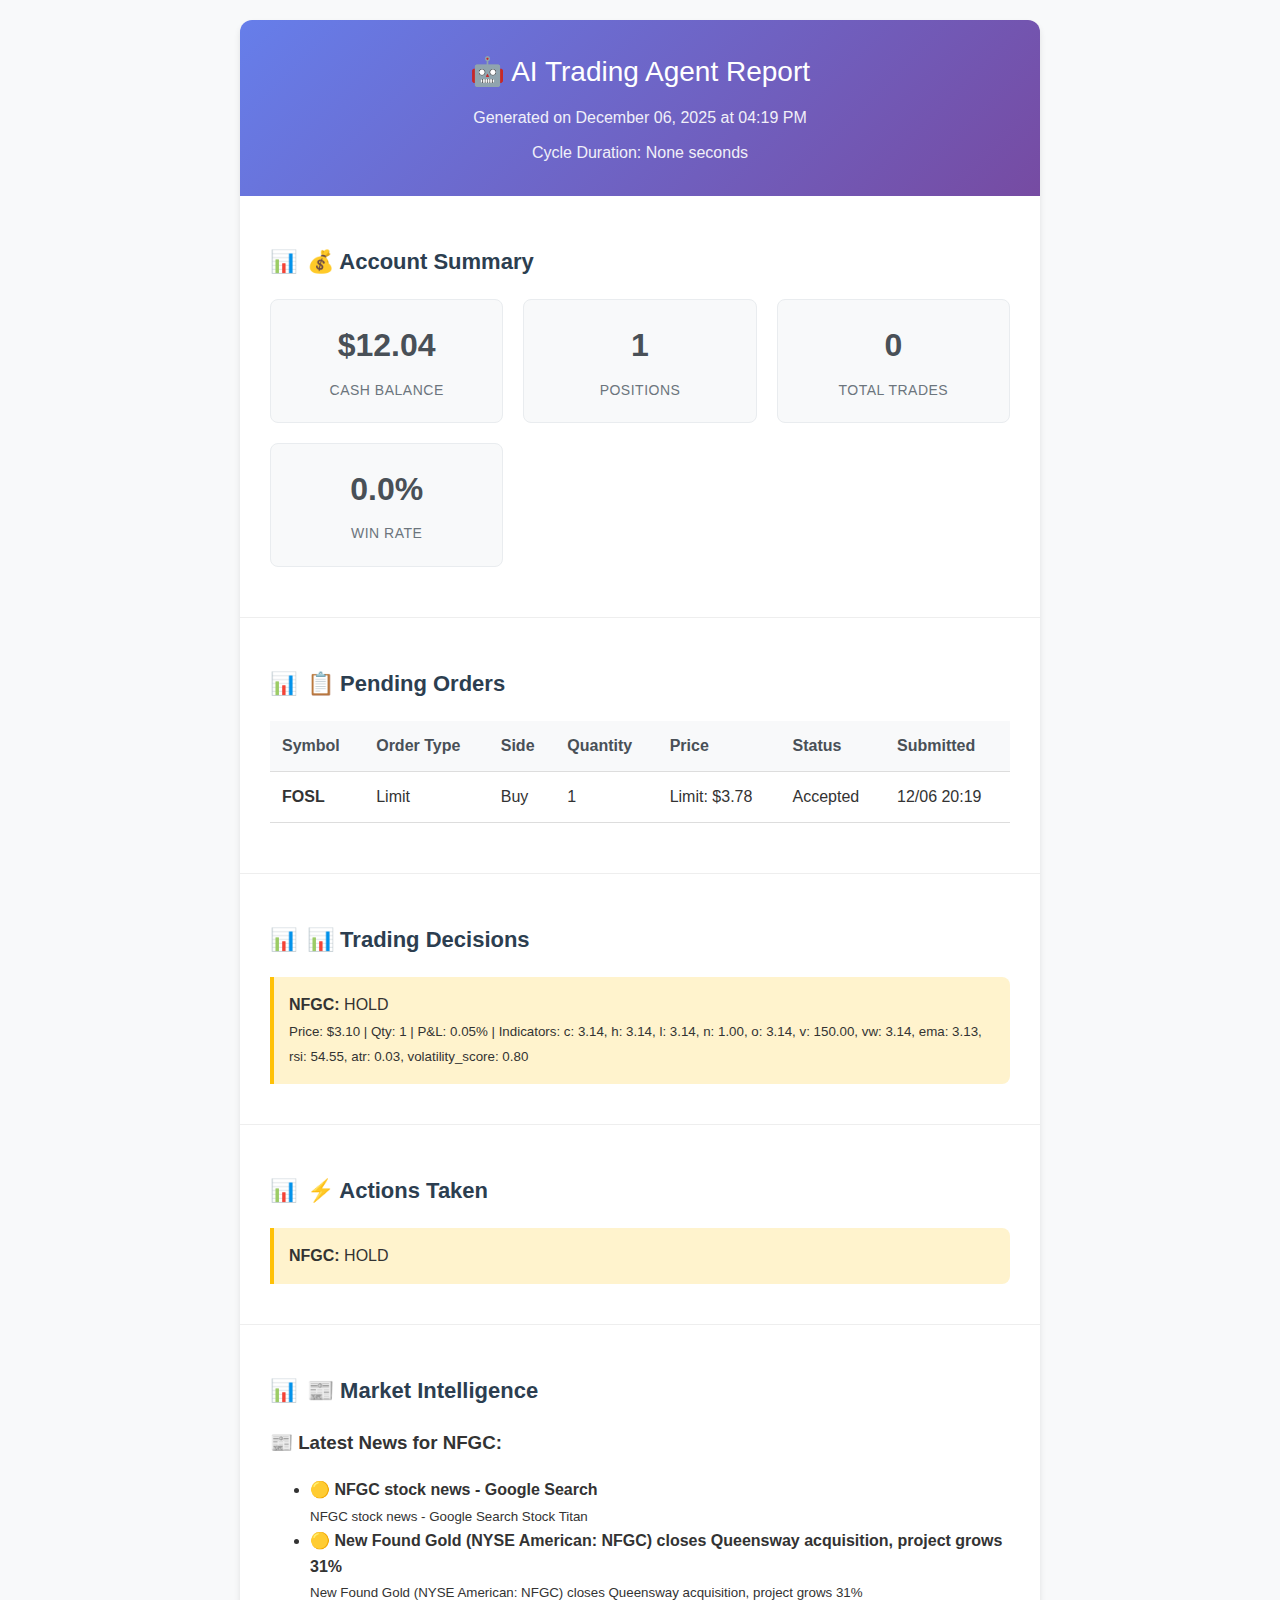
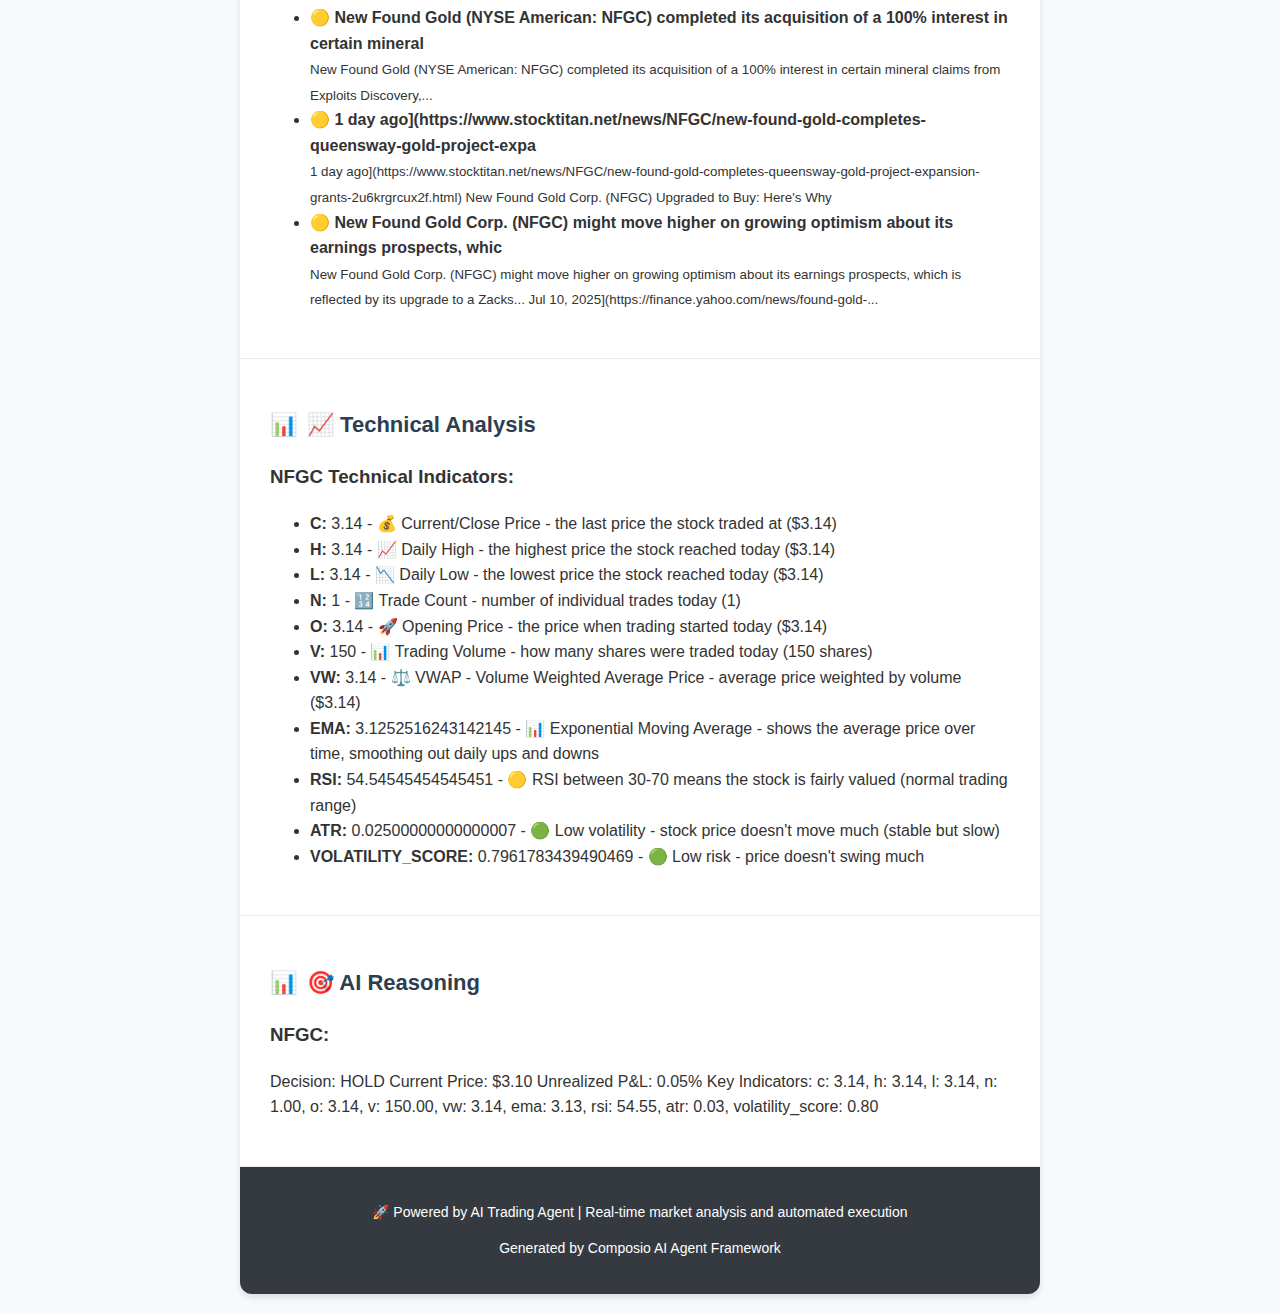
<file: email_backup.html>
<!-- Subject: 🤖 AI Trading Report - 2025-12-06 16:19 -->

        <!DOCTYPE html>
        <html lang="en">
        <head>
            <meta charset="UTF-8">
            <meta name="viewport" content="width=device-width, initial-scale=1.0">
            <title>AI Trading Report</title>
            <style>
                body {
                    font-family: 'Segoe UI', Tahoma, Geneva, Verdana, sans-serif;
                    line-height: 1.6;
                    color: #333;
                    max-width: 800px;
                    margin: 0 auto;
                    background-color: #f8f9fa;
                    padding: 20px;
                }
                .container {
                    background: white;
                    border-radius: 12px;
                    box-shadow: 0 4px 6px rgba(0, 0, 0, 0.1);
                    overflow: hidden;
                }
                .header {
                    background: linear-gradient(135deg, #667eea 0%, #764ba2 100%);
                    color: white;
                    padding: 30px;
                    text-align: center;
                }
                .header h1 {
                    margin: 0;
                    font-size: 28px;
                    font-weight: 300;
                }
                .header p {
                    margin: 10px 0 0 0;
                    opacity: 0.9;
                    font-size: 16px;
                }
                .section {
                    padding: 30px;
                    border-bottom: 1px solid #eee;
                }
                .section:last-child {
                    border-bottom: none;
                }
                .section h2 {
                    color: #2c3e50;
                    font-size: 22px;
                    margin-bottom: 20px;
                    display: flex;
                    align-items: center;
                }
                .section h2:before {
                    content: '📊';
                    margin-right: 10px;
                }
                .metrics {
                    display: grid;
                    grid-template-columns: repeat(auto-fit, minmax(200px, 1fr));
                    gap: 20px;
                    margin: 20px 0;
                }
                .metric {
                    background: #f8f9fa;
                    padding: 20px;
                    border-radius: 8px;
                    text-align: center;
                    border: 1px solid #e9ecef;
                }
                .metric-value {
                    font-size: 32px;
                    font-weight: bold;
                    color: #495057;
                    display: block;
                    margin-bottom: 5px;
                }
                .metric-label {
                    color: #6c757d;
                    font-size: 14px;
                    text-transform: uppercase;
                    letter-spacing: 0.5px;
                }
                .decision {
                    background: #e8f8f5;
                    border-left: 4px solid #20c997;
                    padding: 15px;
                    margin: 10px 0;
                    border-radius: 0 8px 8px 0;
                }
                .hold {
                    background: #fff3cd;
                    border-left: 4px solid #ffc107;
                    padding: 15px;
                    margin: 10px 0;
                    border-radius: 0 8px 8px 0;
                }
                .sell {
                    background: #f8d7da;
                    border-left: 4px solid #dc3545;
                    padding: 15px;
                    margin: 10px 0;
                    border-radius: 0 8px 8px 0;
                }
                .buy {
                    background: #d1ecf1;
                    border-left: 4px solid #17a2b8;
                    padding: 15px;
                    margin: 10px 0;
                    border-radius: 0 8px 8px 0;
                }
                .position-details {
                    font-size: 14px;
                    color: #6c757d;
                    margin-top: 8px;
                }
                .ai-reasoning {
                    background: #f8f9fa;
                    padding: 20px;
                    border-radius: 8px;
                    margin: 15px 0;
                    border: 1px solid #e9ecef;
                }
                .ai-reasoning h3 {
                    margin-top: 0;
                    color: #495057;
                    font-size: 18px;
                }
                .footer {
                    background: #343a40;
                    color: white;
                    padding: 20px;
                    text-align: center;
                    font-size: 14px;
                }
                .status-indicator {
                    display: inline-block;
                    width: 12px;
                    height: 12px;
                    border-radius: 50%;
                    margin-right: 8px;
                }
                .status-active {
                    background: #28a745;
                }
                .status-inactive {
                    background: #6c757d;
                }
                table {
                    width: 100%;
                    border-collapse: collapse;
                    margin: 20px 0;
                }
                th, td {
                    padding: 12px;
                    text-align: left;
                    border-bottom: 1px solid #ddd;
                }
                th {
                    background-color: #f8f9fa;
                    font-weight: 600;
                    color: #495057;
                }
                .no-data {
                    text-align: center;
                    color: #6c757d;
                    font-style: italic;
                    padding: 40px;
                }
            </style>
        </head>
        <body>
            <div class="container">
                <div class="header">
                    <h1>🤖 AI Trading Agent Report</h1>
                    <p>Generated on December 06, 2025 at 04:19 PM</p>
                    <p>Cycle Duration: None seconds</p>
                </div>

                <div class="section">
                    <h2>💰 Account Summary</h2>
                    <div class="metrics">
                        <div class="metric">
                            <span class="metric-value">$12.04</span>
                            <span class="metric-label">Cash Balance</span>
                        </div>
                        <div class="metric">
                            <span class="metric-value">1</span>
                            <span class="metric-label">Positions</span>
                        </div>
                        <div class="metric">
                            <span class="metric-value">0</span>
                            <span class="metric-label">Total Trades</span>
                        </div>
                        <div class="metric">
                            <span class="metric-value">0.0%</span>
                            <span class="metric-label">Win Rate</span>
                        </div>
                    </div>
                </div>

                <div class="section">
                    <h2>📋 Pending Orders</h2>
                    
        <table>
            <thead>
                <tr>
                    <th>Symbol</th>
                    <th>Order Type</th>
                    <th>Side</th>
                    <th>Quantity</th>
                    <th>Price</th>
                    <th>Status</th>
                    <th>Submitted</th>
                </tr>
            </thead>
            <tbody>
        
                <tr>
                    <td><strong>FOSL</strong></td>
                    <td>Limit</td>
                    <td>Buy</td>
                    <td>1</td>
                    <td>Limit: $3.78</td>
                    <td>Accepted</td>
                    <td>12/06 20:19</td>
                </tr>
            
            </tbody>
        </table>
        
                </div>

                <div class="section">
                    <h2>📊 Trading Decisions</h2>
                    
            <div class="hold">
                <strong>NFGC:</strong> HOLD
                <br><small>Price: $3.10 | Qty: 1 | P&L: 0.05% | Indicators: c: 3.14, h: 3.14, l: 3.14, n: 1.00, o: 3.14, v: 150.00, vw: 3.14, ema: 3.13, rsi: 54.55, atr: 0.03, volatility_score: 0.80</small>
            </div>
            
                </div>

                <div class="section">
                    <h2>⚡ Actions Taken</h2>
                    
            <div class="hold">
                <strong>NFGC:</strong> HOLD
                
            </div>
            
                </div>

                <div class="section">
                    <h2>📰 Market Intelligence</h2>
                    <h3>📰 Latest News for NFGC:</h3><ul><li><strong>🟡 NFGC stock news - Google Search</strong><br><small>NFGC stock news - Google Search Stock Titan</small></li><li><strong>🟡 New Found Gold (NYSE American: NFGC) closes Queensway acquisition, project grows 31%</strong><br><small>New Found Gold (NYSE American: NFGC) closes Queensway acquisition, project grows 31%</small></li><li><strong>🟡 New Found Gold (NYSE American: NFGC) completed its acquisition of a 100% interest in certain mineral</strong><br><small>New Found Gold (NYSE American: NFGC) completed its acquisition of a 100% interest in certain mineral claims from Exploits Discovery,...</small></li><li><strong>🟡 1 day ago](https://www.stocktitan.net/news/NFGC/new-found-gold-completes-queensway-gold-project-expa</strong><br><small>1 day ago](https://www.stocktitan.net/news/NFGC/new-found-gold-completes-queensway-gold-project-expansion-grants-2u6krgrcux2f.html) New Found Gold Corp. (NFGC) Upgraded to Buy: Here's Why</small></li><li><strong>🟡 New Found Gold Corp. (NFGC) might move higher on growing optimism about its earnings prospects, whic</strong><br><small>New Found Gold Corp. (NFGC) might move higher on growing optimism about its earnings prospects, which is reflected by its upgrade to a Zacks... Jul 10, 2025](https://finance.yahoo.com/news/found-gold-...</small></li></ul>
                </div>

                <div class="section">
                    <h2>📈 Technical Analysis</h2>
                    <h3>NFGC Technical Indicators:</h3><ul><li><strong>C:</strong> 3.14 - 💰 Current/Close Price - the last price the stock traded at ($3.14)</li><li><strong>H:</strong> 3.14 - 📈 Daily High - the highest price the stock reached today ($3.14)</li><li><strong>L:</strong> 3.14 - 📉 Daily Low - the lowest price the stock reached today ($3.14)</li><li><strong>N:</strong> 1 - 🔢 Trade Count - number of individual trades today (1)</li><li><strong>O:</strong> 3.14 - 🚀 Opening Price - the price when trading started today ($3.14)</li><li><strong>V:</strong> 150 - 📊 Trading Volume - how many shares were traded today (150 shares)</li><li><strong>VW:</strong> 3.14 - ⚖️ VWAP - Volume Weighted Average Price - average price weighted by volume ($3.14)</li><li><strong>EMA:</strong> 3.1252516243142145 - 📊 Exponential Moving Average - shows the average price over time, smoothing out daily ups and downs</li><li><strong>RSI:</strong> 54.54545454545451 - 🟡 RSI between 30-70 means the stock is fairly valued (normal trading range)</li><li><strong>ATR:</strong> 0.02500000000000007 - 🟢 Low volatility - stock price doesn't move much (stable but slow)</li><li><strong>VOLATILITY_SCORE:</strong> 0.7961783439490469 - 🟢 Low risk - price doesn't swing much</li></ul>
                </div>

                <div class="section">
                    <h2>🎯 AI Reasoning</h2>
                    <h3>NFGC:</h3><p>Decision: HOLD
Current Price: $3.10
Unrealized P&L: 0.05%
Key Indicators: c: 3.14, h: 3.14, l: 3.14, n: 1.00, o: 3.14, v: 150.00, vw: 3.14, ema: 3.13, rsi: 54.55, atr: 0.03, volatility_score: 0.80</p>
                </div>

                <div class="footer">
                    <p>🚀 Powered by AI Trading Agent | Real-time market analysis and automated execution</p>
                    <p>Generated by Composio AI Agent Framework</p>
                </div>
            </div>
        </body>
        </html>
</file>
